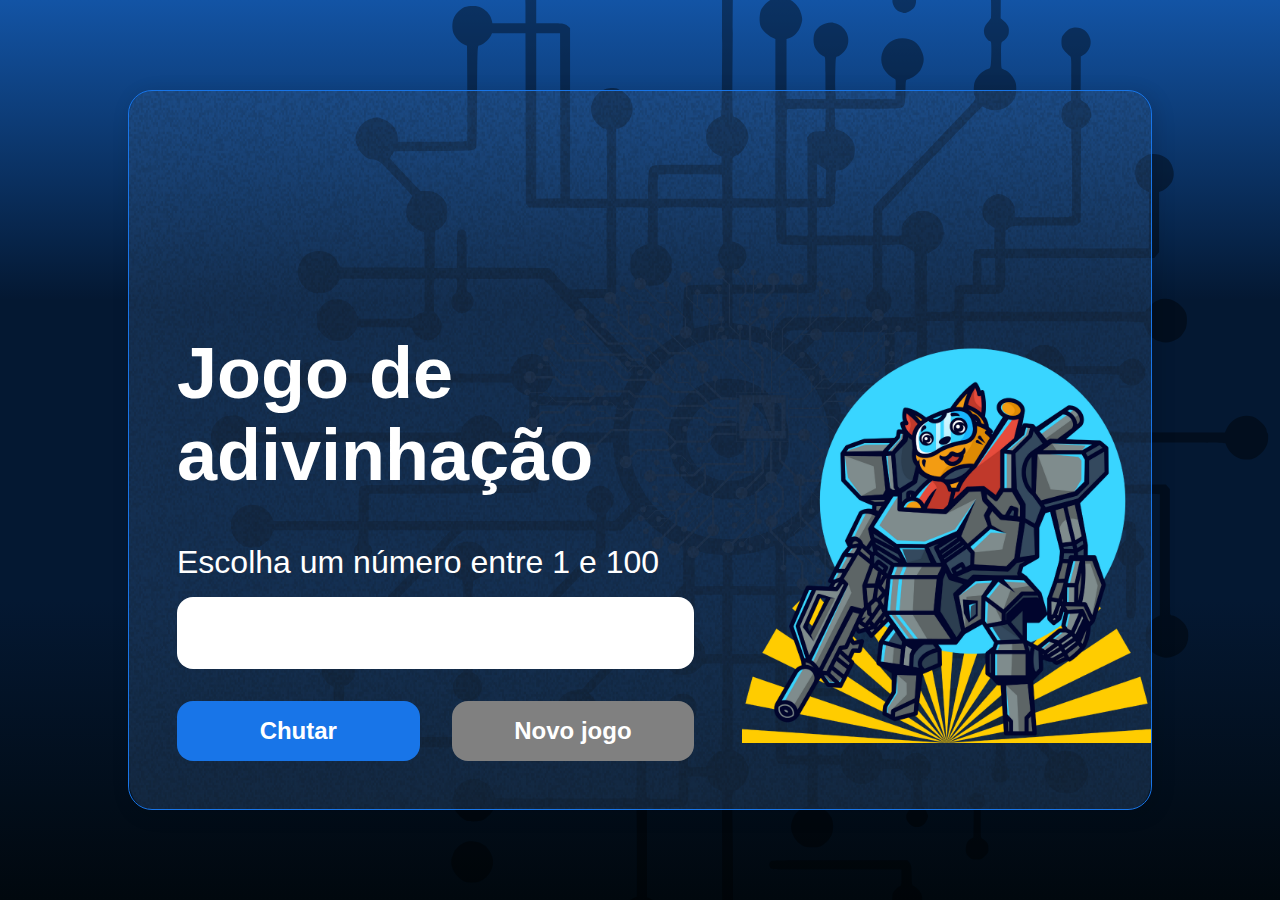
<file: index.html>
<!DOCTYPE html>
<html lang="pt-br">

<head>
    <meta charset="UTF-8">
    <meta name="viewport" content="width=device-width, initial-scale=1.0">
    <script src="https://code.responsivevoice.org/responsivevoice.js"></script>
    <link rel="preconnect" href="https://fonts.googleapis.com">
    <link rel="preconnect" href="https://fonts.gstatic.com" crossorigin>
    <link
        href="https://fonts.googleapis.com/css2?family=Oswald:wght@200..700&family=Roboto+Mono:ital,wght@0,100..700;1,100..700&display=swap"
        rel="stylesheet">
    <link rel="stylesheet" href="style.css">
    <title>JS Games</title>
</head>

<body>

    <div class="container">
        <div class="container__conteudo">
            <div class="container__informacoes">
                <div class="container__texto">
                    <h1></h1>
                    <p class="texto__paragrafo"></p>
                </div>
                <input type="number" min="1" max="100" class="container__input">
                <div class="chute container__botoes">
                    <button onclick="verificarChute()" class="container__botao">Chutar</button>
                    <button onclick="verificarChute()"  class="container__botao" disabled>Novo jogo</button>
                </div>
            </div>
            <img class="gatobo" src="./img/gatobo.png" alt="Um gato campeão" />
        </div>
    </div>
    <script src="app.js" defer></script>
</body>

</html>
</file>
<file: style.css>
* {
    box-sizing: border-box;
    margin: 0;
    padding: 0;
    color: white;
}

body {
    background: linear-gradient(#1354A5 0%, #041832 33.33%, #041832 66.67%, #01080E 100%);
    height: 100vh;
    display: flex;
    align-items: center;
    justify-content: center;
}


body::before {
    background-image: url("img/code.png");
    background-repeat: no-repeat;
    background-position: right;
    content: "";
    display: block;
    position: absolute;
    width: 100%;
    height: 100%;
    opacity: 0.4;
}

.container {
    width: 80%;
    height: 80%;
    display: flex;
    align-items: center;
    justify-content: space-between;
    border-radius: 24px;
    border: 1px solid #1875E8;
    box-shadow: 4px 4px 20px 0px rgba(1, 8, 14, 0.15);
    background-image: url("img/Ruido.png");
    background-size: 100% 100%;
    position: relative;
}


.container__conteudo {
    display: flex;
    align-items: center;
    position: absolute;
    bottom: 0;
}

.container__informacoes {
    flex: 1;
    padding: 3rem;
}

.container__botao {
    border-radius: 16px;
    background: #1875E8;
    padding: 16px 24px;
    width: 100%;
    font-size: 24px;
    font-weight: 700;
    border: none;
    margin-top: 2rem;
}

.container__texto {
    margin: 16px 0 16px 0;
}

.container__texto-azul {
    color: #1875E8;
}

.container__input {
    width: 100%;
    height: 72px;
    border-radius: 16px;
    background-color: #FFF;
    border: none;
    color: #1875E8;
    padding: 2rem;
    font-size: 24px;
    font-weight: 700;
    font-family: 'Inter', sans-serif;
}

.container__botoes {
    display: flex;
    gap: 2em;
}

h1 {
    font-family: 'Chakra Petch', sans-serif;
    font-size: 72px;
    padding-bottom: 3rem;
}

p,
button {
    font-family: 'Inter', sans-serif;
}

.texto__paragrafo {
    font-size: 32px;
    font-weight: 400;
}

button:disabled {
    background-color: gray;
}

.gatobo {
    width: 40%;
}

@media screen and (max-width: 1250px) {

    h1 {
        font-size: 50px;
    }

    .container__botao {
        font-size: 16px;
    }


    .texto__paragrafo {
        font-size: 24px;
    }

    .gatobo {
        display: none;
    }

    .container__conteudo {
        display: block;
        position: inherit;
    }

    .container__informacoes {
        padding: 1rem
    }
}
</file>
